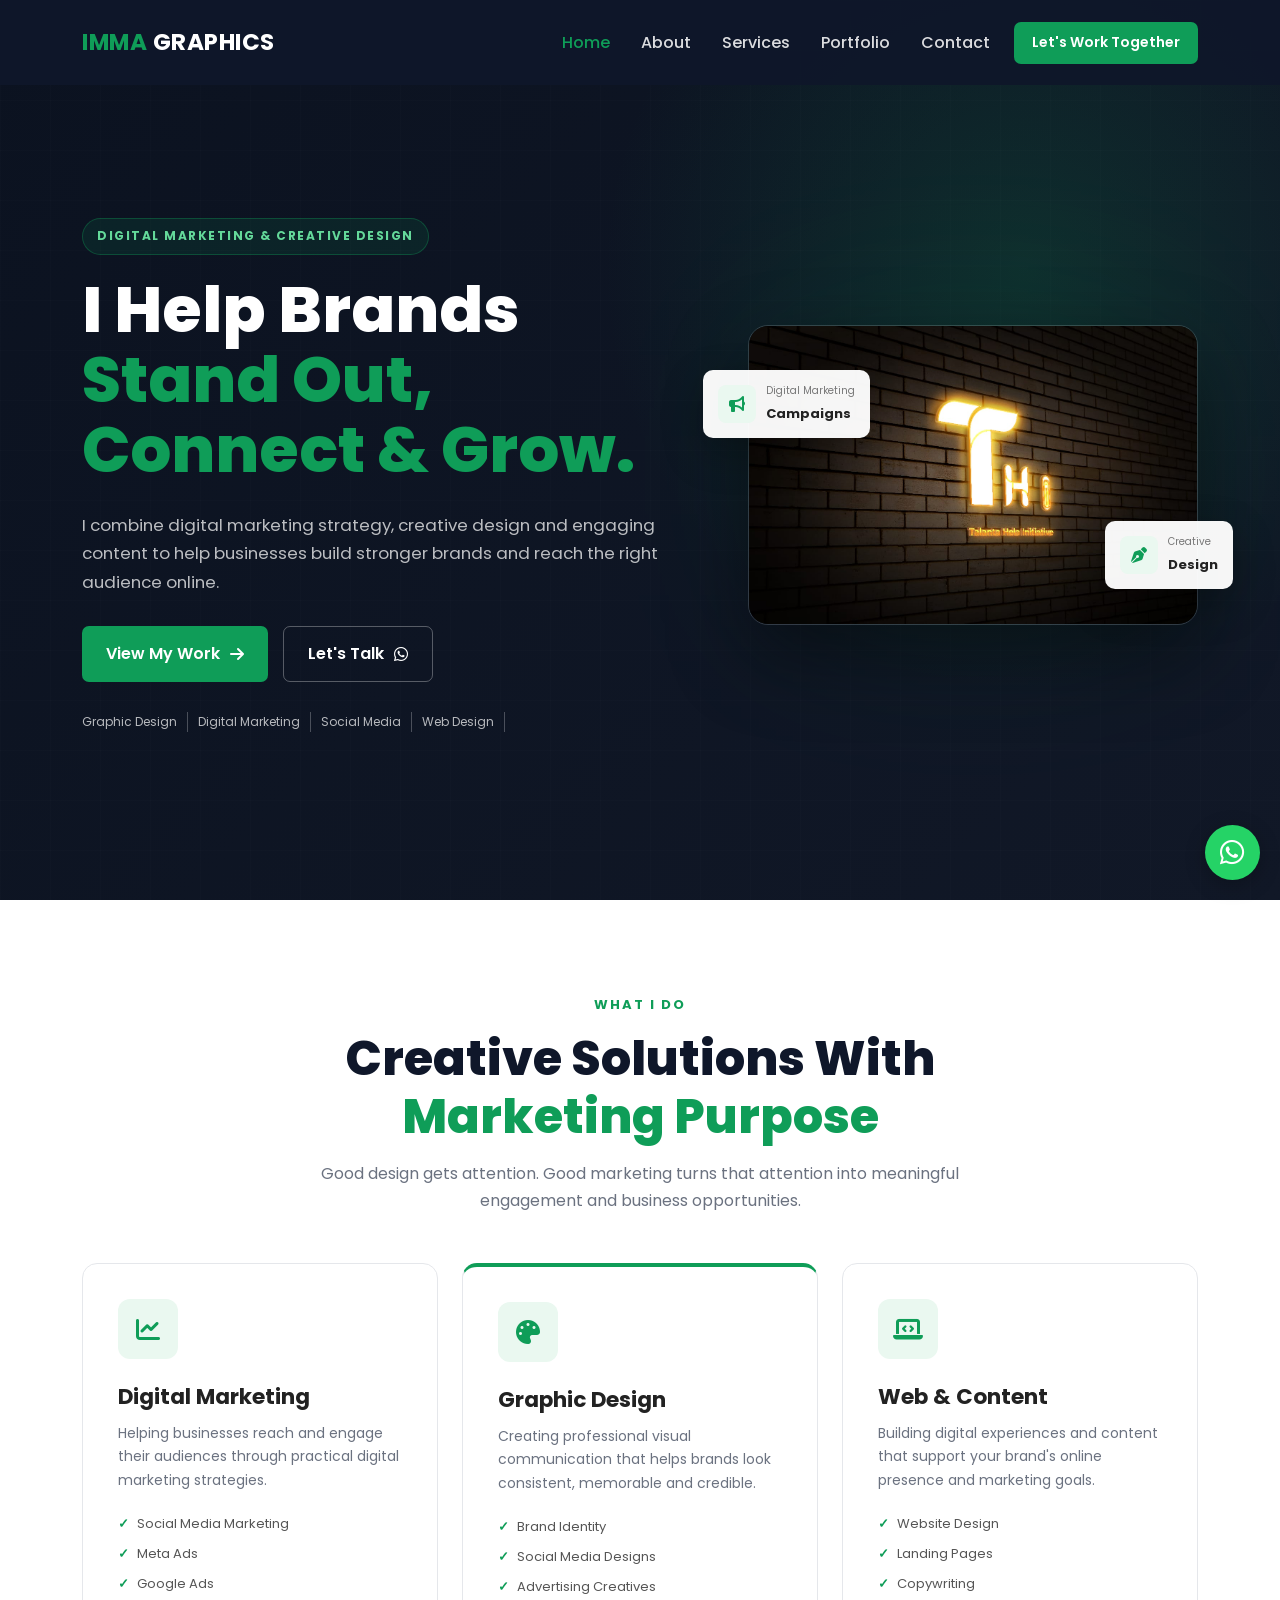
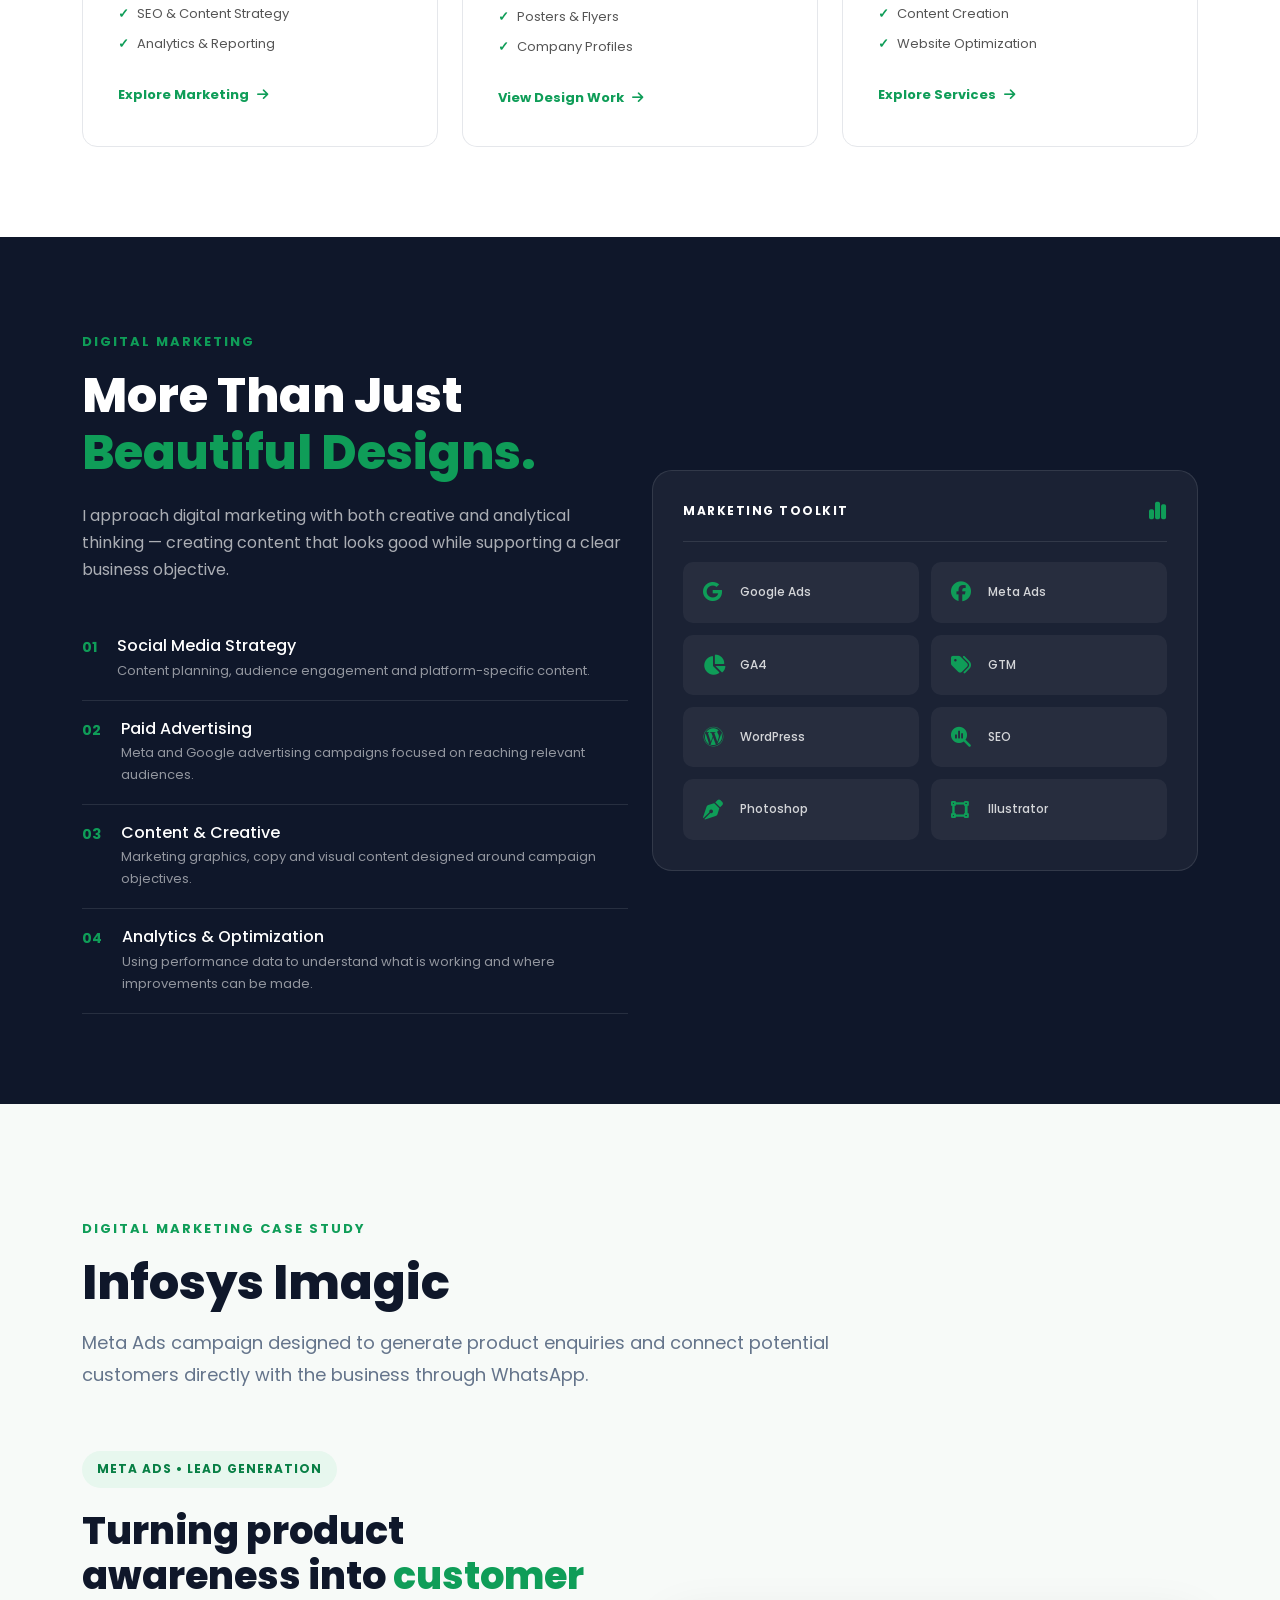
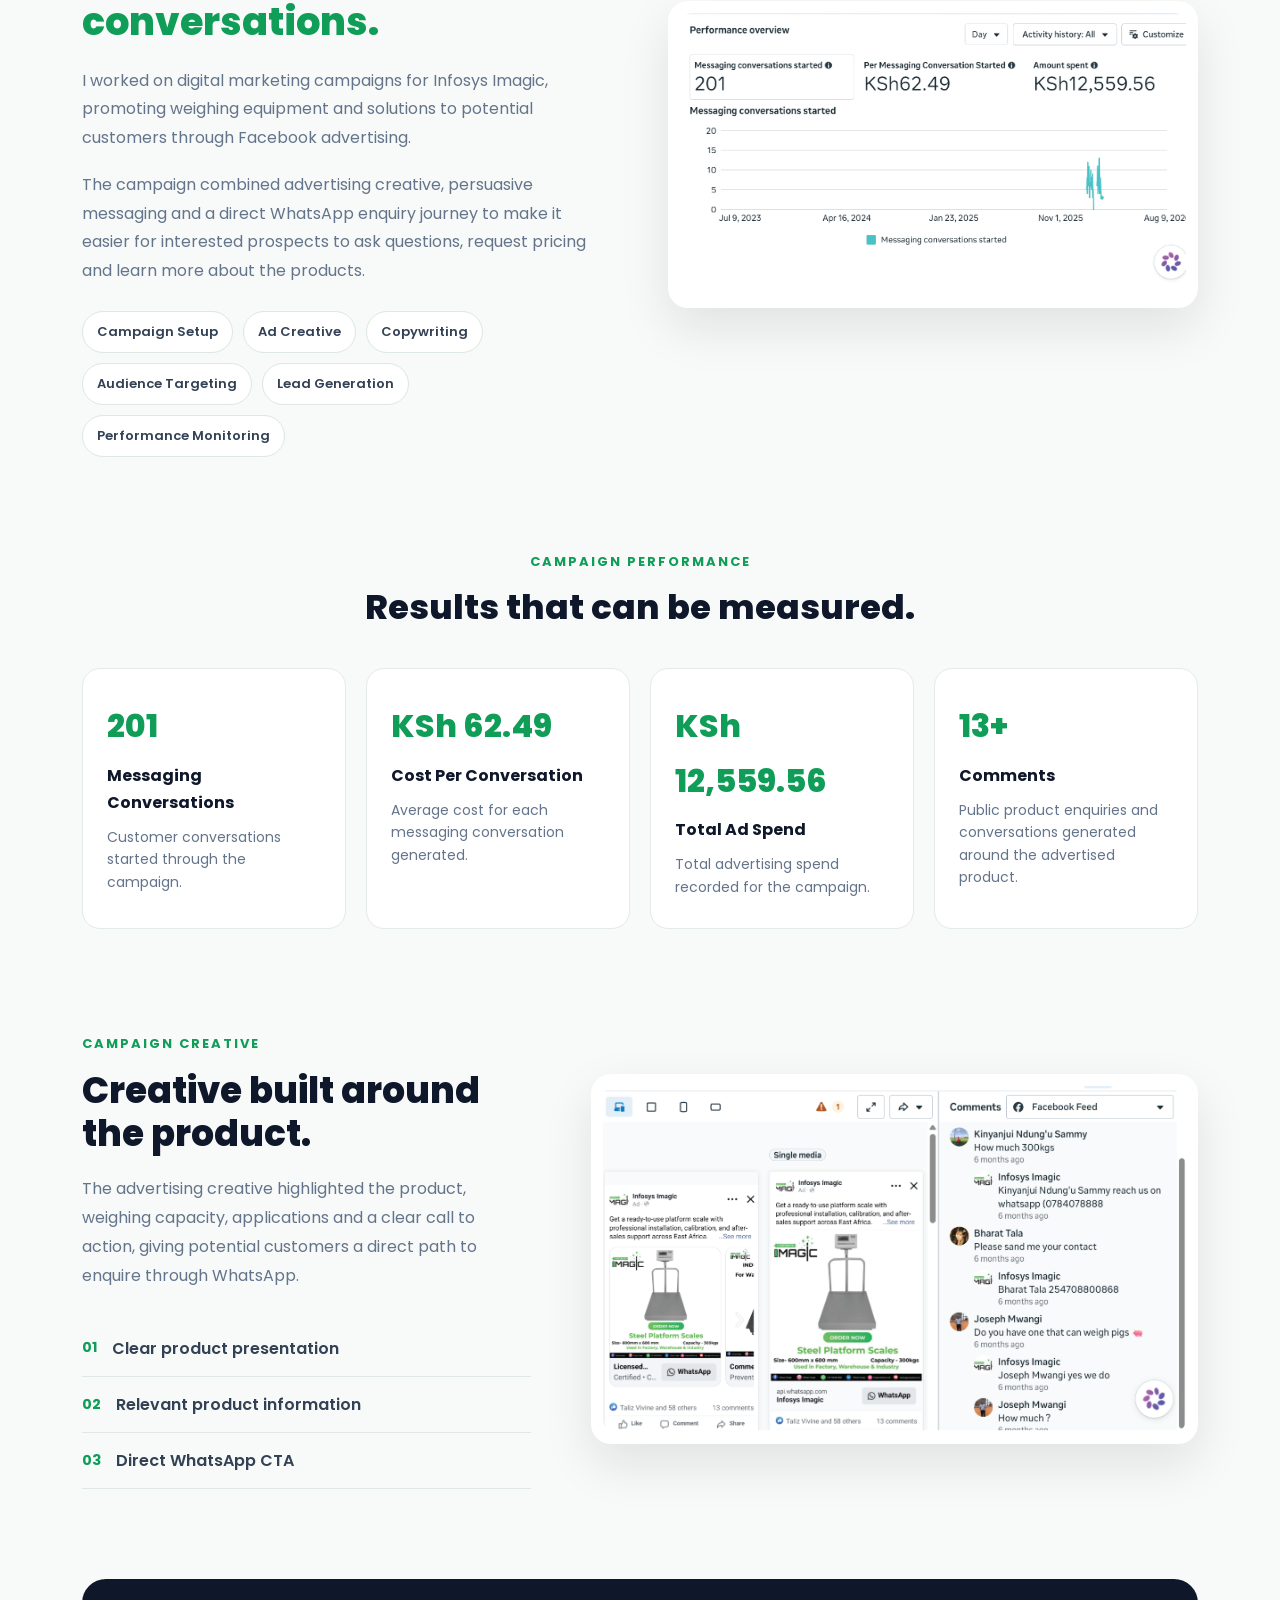
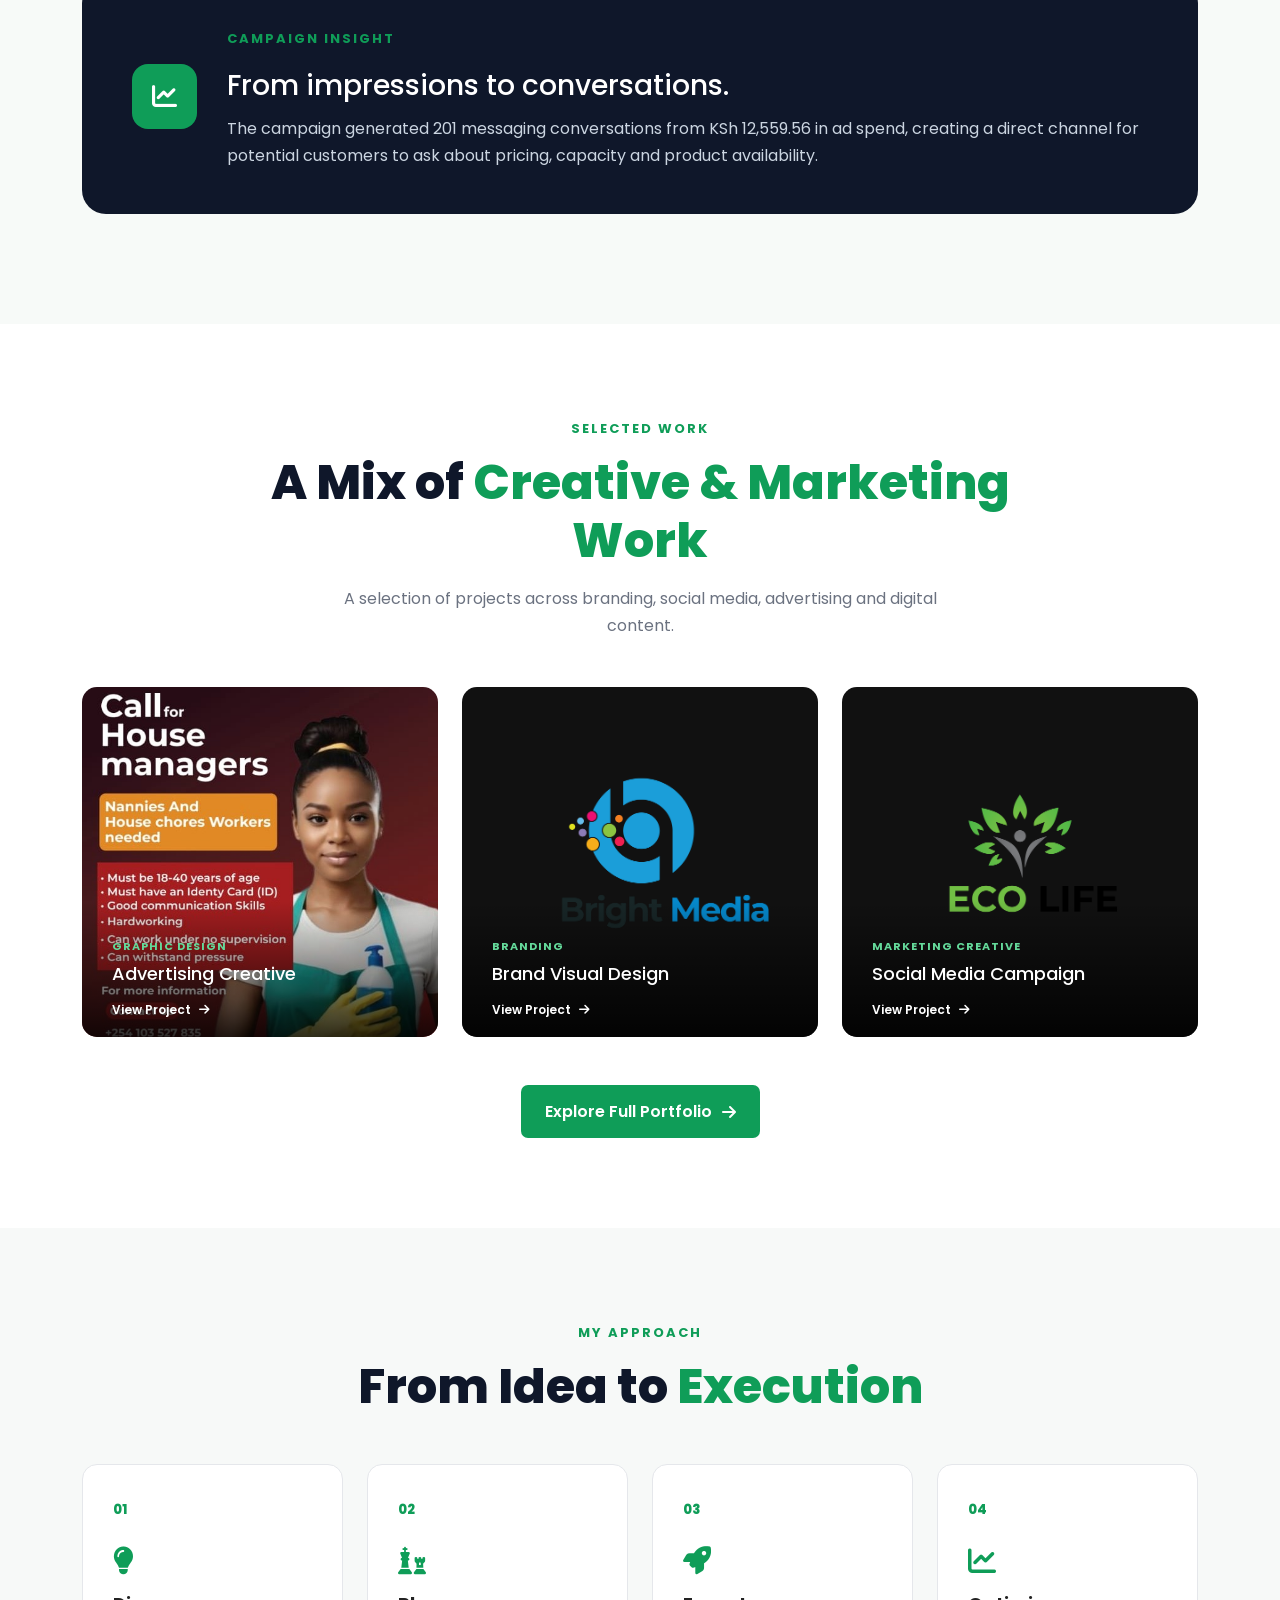
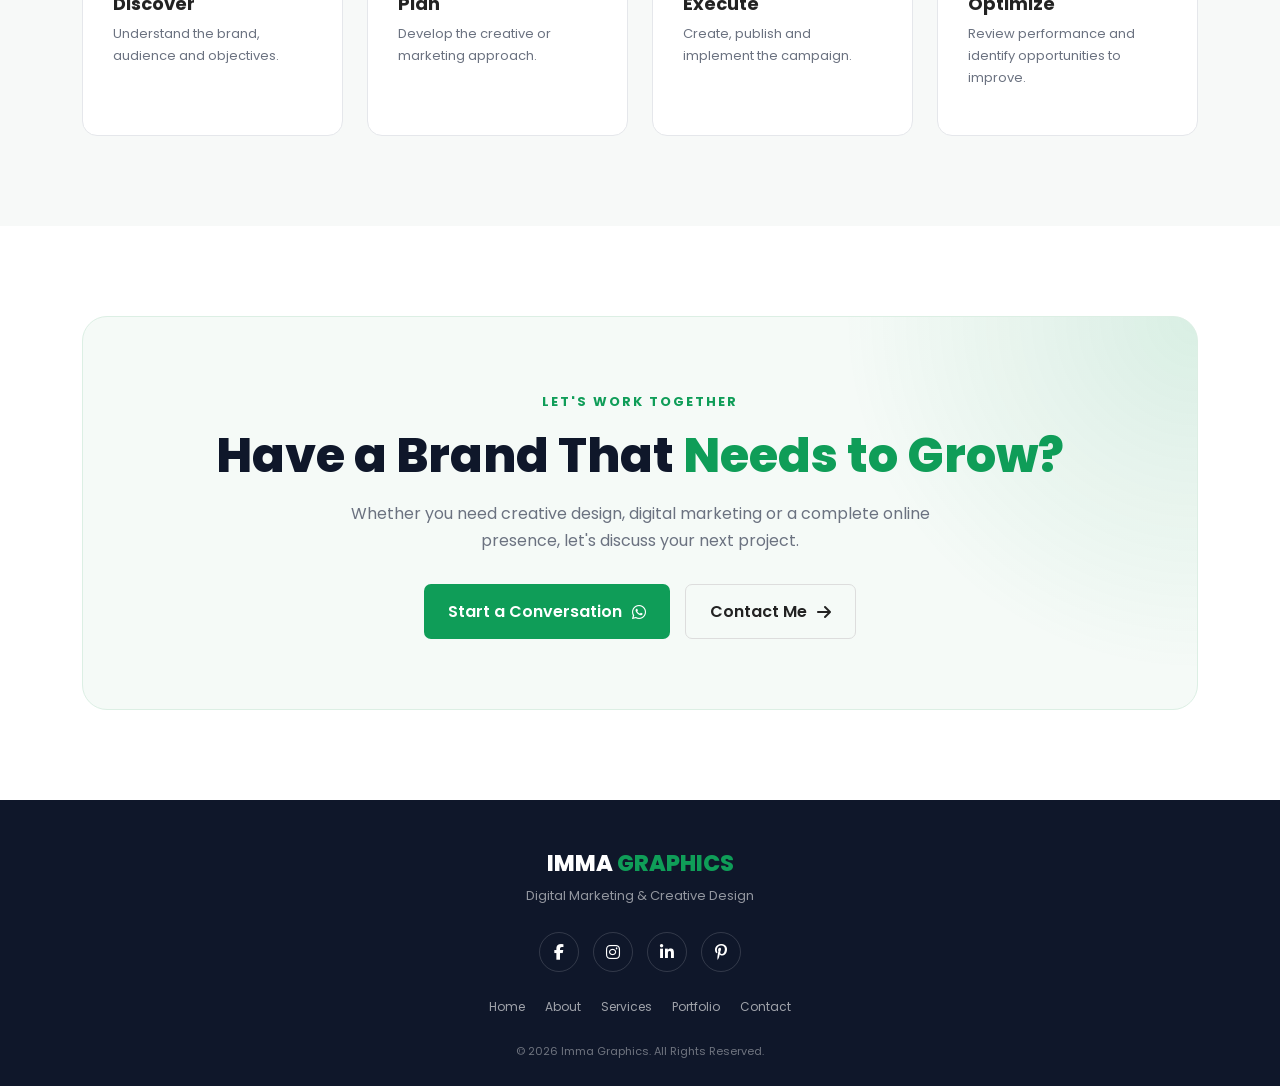
<file: index.html>
<!DOCTYPE html>
<html lang="en">
<head>
    <meta charset="UTF-8" />
    <meta name="viewport" content="width=device-width, initial-scale=1.0" />

    <meta name="description" content="Imma Graphics - Digital Marketing and Creative Design services including social media marketing, Meta Ads, Google Ads, branding, graphic design and web design." />
    <meta name="keywords" content="Digital Marketing Kenya, Graphic Designer Kenya, Social Media Marketing, Meta Ads, Google Ads, Branding, Imma Graphics" />
    <meta name="author" content="Emmanuel Angolo Shakwira - Imma Graphics" />

    <title>Imma Graphics | Digital Marketing & Creative Design</title>

    <!-- Google Font -->
    <link rel="preconnect" href="https://fonts.googleapis.com">
    <link rel="preconnect" href="https://fonts.gstatic.com" crossorigin>
    <link href="https://fonts.googleapis.com/css2?family=Poppins:wght@300;400;500;600;700;800&display=swap" rel="stylesheet">

    <!-- Bootstrap -->
    <link href="https://cdn.jsdelivr.net/npm/bootstrap@5.3.2/dist/css/bootstrap.min.css" rel="stylesheet" />

    <!-- Font Awesome -->
    <link rel="stylesheet" href="https://cdnjs.cloudflare.com/ajax/libs/font-awesome/6.5.1/css/all.min.css">

    <!-- Custom CSS -->
    <link rel="stylesheet" href="styles.css" />
</head>

<body>

<!-- =========================
     WHATSAPP FLOATING BUTTON
========================= -->
<a href="https://wa.me/254725888672?text=Hello%20Imma%20Graphics,%20I%20would%20like%20to%20discuss%20a%20project."
   class="whatsapp-float"
   target="_blank"
   aria-label="Chat with Imma Graphics on WhatsApp">
    <i class="fab fa-whatsapp"></i>
</a>


<!-- =========================
     NAVIGATION
========================= -->
<header>
    <nav class="navbar navbar-expand-lg navbar-dark fixed-top">
        <div class="container">

            <a class="navbar-brand fw-bold" href="index.html">
                <span>IMMA</span> GRAPHICS
            </a>

            <button class="navbar-toggler"
                    type="button"
                    data-bs-toggle="collapse"
                    data-bs-target="#navMenu"
                    aria-controls="navMenu"
                    aria-expanded="false"
                    aria-label="Toggle navigation">

                <span class="navbar-toggler-icon"></span>
            </button>

            <div class="collapse navbar-collapse" id="navMenu">

                <ul class="navbar-nav ms-auto align-items-lg-center">

                    <li class="nav-item">
                        <a class="nav-link active" href="index.html">Home</a>
                    </li>

                    <li class="nav-item">
                        <a class="nav-link" href="about.html">About</a>
                    </li>

                    <li class="nav-item">
                        <a class="nav-link" href="services.html">Services</a>
                    </li>

                    <li class="nav-item">
                        <a class="nav-link" href="portfolio.html">Portfolio</a>
                    </li>

                    <li class="nav-item">
                        <a class="nav-link" href="contact.html">Contact</a>
                    </li>

                    <li class="nav-item ms-lg-3">
                        <a href="https://wa.me/254725888672?text=Hello%20Imma%20Graphics,%20I%20would%20like%20to%20work%20with%20you."
                           target="_blank"
                           class="nav-cta">
                            Let's Work Together
                        </a>
                    </li>

                </ul>

            </div>
        </div>
    </nav>
</header>


<!-- =========================
     HERO
========================= -->
<section class="hero">

    <div class="hero-overlay"></div>

    <div class="container position-relative">

        <div class="row align-items-center">

            <!-- Hero Text -->
            <div class="col-lg-7">

                <span class="hero-label">
                    DIGITAL MARKETING & CREATIVE DESIGN
                </span>

                <h1>
                    I Help Brands
                    <span>Stand Out, Connect & Grow.</span>
                </h1>

                <p class="hero-description">
                    I combine digital marketing strategy, creative design and
                    engaging content to help businesses build stronger brands
                    and reach the right audience online.
                </p>

                <div class="hero-buttons">

                    <a href="portfolio.html" class="btn-main">
                        View My Work
                        <i class="fas fa-arrow-right"></i>
                    </a>

                    <a href="https://wa.me/254725888672?text=Hello%20Imma%20Graphics,%20I%20would%20like%20to%20discuss%20a%20project."
                       target="_blank"
                       class="btn-outline">
                        Let's Talk
                        <i class="fab fa-whatsapp"></i>
                    </a>

                </div>

                <div class="hero-skills">

                    <span>Graphic Design</span>
                    <span>Digital Marketing</span>
                    <span>Social Media</span>
                    <span>Web Design</span>

                </div>

            </div>


            <!-- Hero Image -->
            <div class="col-lg-5 mt-5 mt-lg-0">

                <div class="hero-image-wrapper">

                    <div class="hero-image-glow"></div>

                    <img src="Images/Talanta Hela initiative logo.jpg"
                         alt="Imma Graphics Creative Design Project"
                         class="hero-image">

                    <div class="floating-card card-one">
                        <i class="fas fa-bullhorn"></i>
                        <div>
                            <small>Digital Marketing</small>
                            <strong>Campaigns</strong>
                        </div>
                    </div>

                    <div class="floating-card card-two">
                        <i class="fas fa-pen-nib"></i>
                        <div>
                            <small>Creative</small>
                            <strong>Design</strong>
                        </div>
                    </div>

                </div>

            </div>

        </div>

    </div>

</section>


<!-- =========================
     INTRO / VALUE
========================= -->
<section class="value-section">

    <div class="container">

        <div class="section-heading text-center">

            <span class="section-tag">WHAT I DO</span>

            <h2>
                Creative Solutions With
                <span>Marketing Purpose</span>
            </h2>

            <p>
                Good design gets attention. Good marketing turns that attention
                into meaningful engagement and business opportunities.
            </p>

        </div>


        <div class="row g-4 mt-4">

            <!-- Digital Marketing -->
            <div class="col-md-6 col-lg-4">

                <div class="service-card">

                    <div class="service-icon">
                        <i class="fas fa-chart-line"></i>
                    </div>

                    <h3>Digital Marketing</h3>

                    <p>
                        Helping businesses reach and engage their audiences
                        through practical digital marketing strategies.
                    </p>

                    <ul>
                        <li>Social Media Marketing</li>
                        <li>Meta Ads</li>
                        <li>Google Ads</li>
                        <li>SEO & Content Strategy</li>
                        <li>Analytics & Reporting</li>
                    </ul>

                    <a href="services.html">
                        Explore Marketing
                        <i class="fas fa-arrow-right"></i>
                    </a>

                </div>

            </div>


            <!-- Graphic Design -->
            <div class="col-md-6 col-lg-4">

                <div class="service-card featured-service">

                    <div class="service-icon">
                        <i class="fas fa-palette"></i>
                    </div>

                    <h3>Graphic Design</h3>

                    <p>
                        Creating professional visual communication that helps
                        brands look consistent, memorable and credible.
                    </p>

                    <ul>
                        <li>Brand Identity</li>
                        <li>Social Media Designs</li>
                        <li>Advertising Creatives</li>
                        <li>Posters & Flyers</li>
                        <li>Company Profiles</li>
                    </ul>

                    <a href="portfolio.html">
                        View Design Work
                        <i class="fas fa-arrow-right"></i>
                    </a>

                </div>

            </div>


            <!-- Web & Content -->
            <div class="col-md-6 col-lg-4">

                <div class="service-card">

                    <div class="service-icon">
                        <i class="fas fa-laptop-code"></i>
                    </div>

                    <h3>Web & Content</h3>

                    <p>
                        Building digital experiences and content that support
                        your brand's online presence and marketing goals.
                    </p>

                    <ul>
                        <li>Website Design</li>
                        <li>Landing Pages</li>
                        <li>Copywriting</li>
                        <li>Content Creation</li>
                        <li>Website Optimization</li>
                    </ul>

                    <a href="services.html">
                        Explore Services
                        <i class="fas fa-arrow-right"></i>
                    </a>

                </div>

            </div>

        </div>

    </div>

</section>


<!-- =========================
     MARKETING CAPABILITIES
========================= -->
<section class="marketing-section">

    <div class="container">

        <div class="row align-items-center">

            <div class="col-lg-6">

                <span class="section-tag">DIGITAL MARKETING</span>

                <h2>
                    More Than Just
                    <span>Beautiful Designs.</span>
                </h2>

                <p class="marketing-intro">
                    I approach digital marketing with both creative and
                    analytical thinking — creating content that looks good
                    while supporting a clear business objective.
                </p>


                <div class="marketing-list">

                    <div class="marketing-item">
                        <div class="marketing-number">01</div>
                        <div>
                            <h4>Social Media Strategy</h4>
                            <p>
                                Content planning, audience engagement and
                                platform-specific content.
                            </p>
                        </div>
                    </div>


                    <div class="marketing-item">
                        <div class="marketing-number">02</div>
                        <div>
                            <h4>Paid Advertising</h4>
                            <p>
                                Meta and Google advertising campaigns focused
                                on reaching relevant audiences.
                            </p>
                        </div>
                    </div>


                    <div class="marketing-item">
                        <div class="marketing-number">03</div>
                        <div>
                            <h4>Content & Creative</h4>
                            <p>
                                Marketing graphics, copy and visual content
                                designed around campaign objectives.
                            </p>
                        </div>
                    </div>


                    <div class="marketing-item">
                        <div class="marketing-number">04</div>
                        <div>
                            <h4>Analytics & Optimization</h4>
                            <p>
                                Using performance data to understand what is
                                working and where improvements can be made.
                            </p>
                        </div>
                    </div>

                </div>

            </div>


            <div class="col-lg-6 mt-5 mt-lg-0">

                <div class="marketing-dashboard">

                    <div class="dashboard-header">
                        <span>MARKETING TOOLKIT</span>
                        <i class="fas fa-chart-simple"></i>
                    </div>

                    <div class="tool-grid">

                        <div class="tool">
                            <i class="fab fa-google"></i>
                            <span>Google Ads</span>
                        </div>

                        <div class="tool">
                            <i class="fab fa-facebook"></i>
                            <span>Meta Ads</span>
                        </div>

                        <div class="tool">
                            <i class="fas fa-chart-pie"></i>
                            <span>GA4</span>
                        </div>

                        <div class="tool">
                            <i class="fas fa-tags"></i>
                            <span>GTM</span>
                        </div>

                        <div class="tool">
                            <i class="fab fa-wordpress"></i>
                            <span>WordPress</span>
                        </div>

                        <div class="tool">
                            <i class="fas fa-magnifying-glass-chart"></i>
                            <span>SEO</span>
                        </div>

                        <div class="tool">
                            <i class="fas fa-pen-nib"></i>
                            <span>Photoshop</span>
                        </div>

                        <div class="tool">
                            <i class="fas fa-vector-square"></i>
                            <span>Illustrator</span>
                        </div>

                    </div>

                </div>

            </div>

        </div>

    </div>

</section>

<!-- =========================
     DIGITAL MARKETING CASE STUDY
========================= -->
<section class="case-study-section" id="marketing-case-study">
    <div class="container">

        <div class="case-study-heading">
            <span class="section-tag">DIGITAL MARKETING CASE STUDY</span>
            <h2>Infosys Imagic</h2>
            <p>
                Meta Ads campaign designed to generate product enquiries
                and connect potential customers directly with the business
                through WhatsApp.
            </p>
        </div>

        <!-- Case Study Intro -->
        <div class="case-study-intro">

            <div class="case-study-content">
                <span class="case-label">META ADS • LEAD GENERATION</span>

                <h3>
                    Turning product awareness into
                    <span>customer conversations.</span>
                </h3>

                <p>
                    I worked on digital marketing campaigns for Infosys Imagic,
                    promoting weighing equipment and solutions to potential
                    customers through Facebook advertising.
                </p>

                <p>
                    The campaign combined advertising creative, persuasive
                    messaging and a direct WhatsApp enquiry journey to make
                    it easier for interested prospects to ask questions,
                    request pricing and learn more about the products.
                </p>

                <div class="case-study-services">
                    <span>Campaign Setup</span>
                    <span>Ad Creative</span>
                    <span>Copywriting</span>
                    <span>Audience Targeting</span>
                    <span>Lead Generation</span>
                    <span>Performance Monitoring</span>
                </div>
            </div>

            <div class="case-study-image">
                <img src="Images/Infosys-Imagic-Results.png"
                     alt="Infosys Imagic Meta Ads campaign results">
            </div>

        </div>

        <!-- Results -->
        <div class="results-wrapper">

            <div class="results-heading">
                <span class="section-tag">CAMPAIGN PERFORMANCE</span>
                <h3>Results that can be measured.</h3>
            </div>

            <div class="results-grid">

                <div class="result-card">
                    <div class="result-number">201</div>
                    <div class="result-title">Messaging Conversations</div>
                    <p>
                        Customer conversations started through the campaign.
                    </p>
                </div>

                <div class="result-card">
                    <div class="result-number">KSh 62.49</div>
                    <div class="result-title">Cost Per Conversation</div>
                    <p>
                        Average cost for each messaging conversation generated.
                    </p>
                </div>

                <div class="result-card">
                    <div class="result-number">KSh 12,559.56</div>
                    <div class="result-title">Total Ad Spend</div>
                    <p>
                        Total advertising spend recorded for the campaign.
                    </p>
                </div>

                <div class="result-card">
                    <div class="result-number">13+</div>
                    <div class="result-title">Comments</div>
                    <p>
                        Public product enquiries and conversations generated
                        around the advertised product.
                    </p>
                </div>

            </div>
        </div>

        <!-- Campaign Creative -->
        <div class="campaign-showcase">

            <div class="campaign-text">
                <span class="section-tag">CAMPAIGN CREATIVE</span>

                <h3>Creative built around the product.</h3>

                <p>
                    The advertising creative highlighted the product,
                    weighing capacity, applications and a clear call to
                    action, giving potential customers a direct path to
                    enquire through WhatsApp.
                </p>

                <div class="campaign-points">
                    <div>
                        <strong>01</strong>
                        <span>Clear product presentation</span>
                    </div>

                    <div>
                        <strong>02</strong>
                        <span>Relevant product information</span>
                    </div>

                    <div>
                        <strong>03</strong>
                        <span>Direct WhatsApp CTA</span>
                    </div>
                </div>
            </div>

            <div class="campaign-image">
                <img src="Images/Infosys-Imagic-Scale-Ad.png"
                     alt="Infosys Imagic weighing scale Facebook advertisement">
            </div>

        </div>

        <!-- Key Insight -->
        <div class="case-study-insight">

            <div class="insight-icon">
                <i class="fas fa-chart-line"></i>
            </div>

            <div>
                <span class="section-tag">CAMPAIGN INSIGHT</span>

                <h3>From impressions to conversations.</h3>

                <p>
                    The campaign generated 201 messaging conversations from
                    KSh 12,559.56 in ad spend, creating a direct channel for
                    potential customers to ask about pricing, capacity and
                    product availability.
                </p>
            </div>

        </div>

    </div>
</section>

<!-- =========================
     RECENT WORK
========================= -->
<section class="portfolio-section">

    <div class="container">

        <div class="section-heading text-center">

            <span class="section-tag">SELECTED WORK</span>

            <h2>
                A Mix of <span>Creative & Marketing Work</span>
            </h2>

            <p>
                A selection of projects across branding, social media,
                advertising and digital content.
            </p>

        </div>


        <div class="row g-4 mt-4">

            <div class="col-md-6 col-lg-4">

                <div class="portfolio-item">

                    <img src="Images/House Manager poster.jpg"
                         alt="House Manager Poster Design">

                    <div class="portfolio-overlay">

                        <span>Graphic Design</span>

                        <h4>Advertising Creative</h4>

                        <a href="portfolio.html">
                            View Project
                            <i class="fas fa-arrow-right"></i>
                        </a>

                    </div>

                </div>

            </div>


            <div class="col-md-6 col-lg-4">

                <div class="portfolio-item">

                    <img src="Images/Bright Media.png"
                         alt="Bright Media Design">

                    <div class="portfolio-overlay">

                        <span>Branding</span>

                        <h4>Brand Visual Design</h4>

                        <a href="portfolio.html">
                            View Project
                            <i class="fas fa-arrow-right"></i>
                        </a>

                    </div>

                </div>

            </div>


            <div class="col-md-6 col-lg-4">

                <div class="portfolio-item">

                    <img src="Images/Green Life ltd.png"
                         alt="Green Life Ltd Design">

                    <div class="portfolio-overlay">

                        <span>Marketing Creative</span>

                        <h4>Social Media Campaign</h4>

                        <a href="portfolio.html">
                            View Project
                            <i class="fas fa-arrow-right"></i>
                        </a>

                    </div>

                </div>

            </div>

        </div>


        <div class="text-center mt-5">

            <a href="portfolio.html" class="btn-main dark-btn">
                Explore Full Portfolio
                <i class="fas fa-arrow-right"></i>
            </a>

        </div>

    </div>

</section>


<!-- =========================
     PROCESS
========================= -->
<section class="process-section">

    <div class="container">

        <div class="section-heading text-center">

            <span class="section-tag">MY APPROACH</span>

            <h2>
                From Idea to <span>Execution</span>
            </h2>

        </div>


        <div class="row g-4 mt-4">

            <div class="col-md-6 col-lg-3">

                <div class="process-card">

                    <span>01</span>

                    <i class="fas fa-lightbulb"></i>

                    <h4>Discover</h4>

                    <p>
                        Understand the brand, audience and objectives.
                    </p>

                </div>

            </div>


            <div class="col-md-6 col-lg-3">

                <div class="process-card">

                    <span>02</span>

                    <i class="fas fa-chess"></i>

                    <h4>Plan</h4>

                    <p>
                        Develop the creative or marketing approach.
                    </p>

                </div>

            </div>


            <div class="col-md-6 col-lg-3">

                <div class="process-card">

                    <span>03</span>

                    <i class="fas fa-rocket"></i>

                    <h4>Execute</h4>

                    <p>
                        Create, publish and implement the campaign.
                    </p>

                </div>

            </div>


            <div class="col-md-6 col-lg-3">

                <div class="process-card">

                    <span>04</span>

                    <i class="fas fa-chart-line"></i>

                    <h4>Optimize</h4>

                    <p>
                        Review performance and identify opportunities to improve.
                    </p>

                </div>

            </div>

        </div>

    </div>

</section>


<!-- =========================
     CTA
========================= -->
<section class="cta-section">

    <div class="container">

        <div class="cta-box text-center">

            <span class="section-tag">LET'S WORK TOGETHER</span>

            <h2>
                Have a Brand That
                <span>Needs to Grow?</span>
            </h2>

            <p>
                Whether you need creative design, digital marketing or a
                complete online presence, let's discuss your next project.
            </p>

            <div class="cta-buttons">

                <a href="https://wa.me/254725888672?text=Hello%20Imma%20Graphics,%20I%20would%20like%20to%20discuss%20a%20project."
                   target="_blank"
                   class="btn-main">
                    Start a Conversation
                    <i class="fab fa-whatsapp"></i>
                </a>

                <a href="contact.html" class="btn-outline dark-outline">
                    Contact Me
                    <i class="fas fa-arrow-right"></i>
                </a>

            </div>

        </div>

    </div>

</section>


<!-- =========================
     FOOTER
========================= -->
<footer>

    <div class="container">

        <div class="footer-brand">

            <h3>IMMA <span>GRAPHICS</span></h3>

            <p>
                Digital Marketing & Creative Design
            </p>

        </div>


        <div class="social-icons">

            <a href="https://www.facebook.com/profile.php?id=100067457895221"
               target="_blank"
               aria-label="Facebook">
                <i class="fab fa-facebook-f"></i>
            </a>

            <a href="https://www.instagram.com/imma_graphics_eshakwira321/"
               target="_blank"
               aria-label="Instagram">
                <i class="fab fa-instagram"></i>
            </a>

            <a href="https://www.linkedin.com/in/emmanuel-angolo-282870335/"
               target="_blank"
               aria-label="LinkedIn">
                <i class="fab fa-linkedin-in"></i>
            </a>

            <a href="https://www.pinterest.com/eshakwira321"
               target="_blank"
               aria-label="Pinterest">
                <i class="fab fa-pinterest-p"></i>
            </a>

        </div>


        <div class="footer-links">

            <a href="index.html">Home</a>
            <a href="about.html">About</a>
            <a href="services.html">Services</a>
            <a href="portfolio.html">Portfolio</a>
            <a href="contact.html">Contact</a>

        </div>


        <p class="copyright">
            © 2026 Imma Graphics. All Rights Reserved.
        </p>

    </div>

</footer>


<!-- Bootstrap JS -->
<script src="https://cdn.jsdelivr.net/npm/bootstrap@5.3.2/dist/js/bootstrap.bundle.min.js"></script>

</body>
</html>
</file>
<file: styles.css>
/* =========================================
   IMMA GRAPHICS
   DIGITAL MARKETING + CREATIVE DESIGN
========================================= */

@import url('https://fonts.googleapis.com/css2?family=Poppins:wght@300;400;500;600;700;800&display=swap');


/* =========================================
   RESET
========================================= */

* {
    box-sizing: border-box;
    margin: 0;
    padding: 0;
}

html {
    scroll-behavior: smooth;
}

body {
    font-family: 'Poppins', sans-serif;
    background: #ffffff;
    color: #222;
    line-height: 1.7;
    overflow-x: hidden;
}

a {
    text-decoration: none;
}

img {
    max-width: 100%;
    height: auto;
}


/* =========================================
   COLORS
========================================= */

:root {
    --green: #0f9d58;
    --green-dark: #087f45;
    --green-light: #eaf8f0;

    --dark: #0f172a;
    --dark-two: #111827;

    --text: #333;
    --muted: #6b7280;

    --white: #ffffff;
    --light: #f7f9f8;

    --border: #e5e7eb;
}


/* =========================================
   NAVIGATION
========================================= */

.navbar {
    background: rgba(15, 23, 42, 0.97);
    padding: 18px 0;
    transition: all 0.3s ease;
}

.navbar-brand {
    font-size: 1.45rem;
    letter-spacing: 0.5px;
    color: #fff !important;
}

.navbar-brand span {
    color: var(--green);
}

.nav-link {
    color: rgba(255,255,255,0.85) !important;
    font-weight: 500;
    margin-left: 15px;
    transition: 0.3s ease;
}

.nav-link:hover,
.nav-link.active {
    color: var(--green) !important;
}

.nav-cta {
    display: inline-block;
    padding: 9px 18px;
    background: var(--green);
    color: #fff !important;
    border-radius: 7px;
    font-size: 14px;
    font-weight: 600;
    transition: 0.3s ease;
}

.nav-cta:hover {
    background: var(--green-dark);
    transform: translateY(-2px);
}


/* =========================================
   WHATSAPP FLOAT
========================================= */

.whatsapp-float {
    position: fixed;
    width: 55px;
    height: 55px;
    right: 20px;
    bottom: 20px;

    background: #25D366;
    color: #fff;

    border-radius: 50%;

    display: flex;
    align-items: center;
    justify-content: center;

    font-size: 28px;

    z-index: 9999;

    box-shadow: 0 5px 20px rgba(0,0,0,0.25);

    transition: all 0.3s ease;
}

.whatsapp-float:hover {
    background: #1ebe5d;
    color: #fff;
    transform: scale(1.1);
}


/* =========================================
   HERO
========================================= */

.hero {
    position: relative;
    min-height: 100vh;

    display: flex;
    align-items: center;

    padding: 140px 0 90px;

    background:
        radial-gradient(circle at 80% 30%, rgba(15,157,88,0.18), transparent 35%),
        linear-gradient(135deg, #0b1220, #111827);

    color: #fff;

    overflow: hidden;
}

.hero-overlay {
    position: absolute;
    inset: 0;

    background-image:
        linear-gradient(rgba(255,255,255,0.025) 1px, transparent 1px),
        linear-gradient(90deg, rgba(255,255,255,0.025) 1px, transparent 1px);

    background-size: 50px 50px;

    opacity: 0.5;
}

.hero-label {
    display: inline-block;

    padding: 7px 14px;

    background: rgba(15,157,88,0.12);

    border: 1px solid rgba(15,157,88,0.35);

    border-radius: 30px;

    color: #64d99a;

    font-size: 12px;
    font-weight: 700;

    letter-spacing: 1.5px;

    margin-bottom: 20px;
}

.hero h1 {
    font-size: clamp(2.5rem, 5vw, 4.6rem);

    line-height: 1.1;

    font-weight: 800;

    margin-bottom: 25px;
}

.hero h1 span {
    display: block;
    color: var(--green);
}

.hero-description {
    max-width: 650px;

    color: rgba(255,255,255,0.72);

    font-size: 1.05rem;

    margin-bottom: 30px;
}


/* =========================================
   HERO BUTTONS
========================================= */

.hero-buttons {
    display: flex;
    gap: 15px;
    flex-wrap: wrap;
}

.btn-main,
.btn-outline {
    display: inline-flex;

    align-items: center;
    justify-content: center;

    gap: 10px;

    padding: 13px 24px;

    border-radius: 7px;

    font-weight: 600;

    transition: all 0.3s ease;
}

.btn-main {
    background: var(--green);
    color: #fff;
}

.btn-main:hover {
    background: var(--green-dark);
    color: #fff;
    transform: translateY(-3px);
}

.btn-outline {
    border: 1px solid rgba(255,255,255,0.3);
    color: #fff;
}

.btn-outline:hover {
    background: #fff;
    color: var(--dark);
    transform: translateY(-3px);
}

.dark-btn {
    border: none;
}

.dark-outline {
    border-color: #ddd;
    color: #222;
}

.dark-outline:hover {
    background: var(--dark);
    color: #fff;
}


/* =========================================
   HERO SKILLS
========================================= */

.hero-skills {
    display: flex;

    flex-wrap: wrap;

    gap: 10px;

    margin-top: 30px;
}

.hero-skills span {
    font-size: 12px;

    color: rgba(255,255,255,0.7);

    border-right: 1px solid rgba(255,255,255,0.25);

    padding-right: 10px;
}


/* =========================================
   HERO IMAGE
========================================= */

.hero-image-wrapper {
    position: relative;

    max-width: 450px;

    margin: auto;
}

.hero-image {
    width: 100%;

    border-radius: 20px;

    position: relative;
    z-index: 2;

    border: 1px solid rgba(255,255,255,0.15);

    box-shadow:
        0 30px 80px rgba(0,0,0,0.45);
}

.hero-image-glow {
    position: absolute;

    width: 80%;
    height: 80%;

    background: var(--green);

    filter: blur(100px);

    opacity: 0.15;

    top: 10%;
    left: 10%;
}


/* =========================================
   FLOATING CARDS
========================================= */

.floating-card {
    position: absolute;

    z-index: 5;

    background: rgba(255,255,255,0.96);

    color: #222;

    padding: 12px 15px;

    border-radius: 10px;

    display: flex;
    align-items: center;

    gap: 10px;

    box-shadow: 0 15px 40px rgba(0,0,0,0.25);
}

.floating-card i {
    width: 38px;
    height: 38px;

    border-radius: 8px;

    background: var(--green-light);

    color: var(--green);

    display: flex;
    align-items: center;
    justify-content: center;
}

.floating-card small {
    display: block;

    color: #777;

    font-size: 10px;
}

.floating-card strong {
    font-size: 13px;
}

.card-one {
    top: 15%;
    left: -45px;
}

.card-two {
    bottom: 12%;
    right: -35px;
}


/* =========================================
   SECTIONS
========================================= */

section {
    padding: 90px 0;
}

.value-section {
    background: #fff;
}

.section-heading {
    max-width: 750px;

    margin: 0 auto;
}

.section-tag {
    color: var(--green);

    font-size: 12px;

    font-weight: 700;

    letter-spacing: 2px;

    display: inline-block;

    margin-bottom: 12px;
}

.section-heading h2,
.marketing-section h2,
.cta-box h2 {
    font-size: clamp(2rem, 4vw, 3rem);

    line-height: 1.2;

    font-weight: 800;

    color: var(--dark);
}

.section-heading h2 span,
.marketing-section h2 span,
.cta-box h2 span {
    color: var(--green);
}

.section-heading p {
    color: var(--muted);

    max-width: 650px;

    margin: 15px auto 0;
}


/* =========================================
   SERVICE CARDS
========================================= */

.service-card {
    height: 100%;

    padding: 35px;

    background: #fff;

    border: 1px solid var(--border);

    border-radius: 15px;

    transition: all 0.3s ease;
}

.service-card:hover {
    transform: translateY(-8px);

    border-color: rgba(15,157,88,0.35);

    box-shadow: 0 20px 50px rgba(0,0,0,0.08);
}

.featured-service {
    border-top: 4px solid var(--green);
}

.service-icon {
    width: 60px;
    height: 60px;

    display: flex;
    align-items: center;
    justify-content: center;

    background: var(--green-light);

    color: var(--green);

    border-radius: 12px;

    font-size: 24px;

    margin-bottom: 25px;
}

.service-card h3 {
    font-size: 1.35rem;

    font-weight: 700;

    margin-bottom: 12px;
}

.service-card > p {
    color: var(--muted);

    font-size: 14px;

    margin-bottom: 20px;
}

.service-card ul {
    list-style: none;

    padding: 0;

    margin-bottom: 25px;
}

.service-card li {
    font-size: 13px;

    color: #555;

    margin-bottom: 8px;
}

.service-card li::before {
    content: "✓";

    color: var(--green);

    font-weight: 700;

    margin-right: 8px;
}

.service-card a {
    color: var(--green);

    font-size: 13px;

    font-weight: 700;
}

.service-card a i {
    margin-left: 5px;
}


/* =========================================
   MARKETING SECTION
========================================= */

.marketing-section {
    background: var(--dark);

    color: #fff;
}

.marketing-section h2 {
    color: #fff;
}

.marketing-intro {
    color: rgba(255,255,255,0.65);

    max-width: 600px;

    margin: 20px 0 35px;
}

.marketing-list {
    max-width: 650px;
}

.marketing-item {
    display: flex;

    gap: 20px;

    padding: 18px 0;

    border-bottom: 1px solid rgba(255,255,255,0.1);
}

.marketing-number {
    color: var(--green);

    font-weight: 700;

    font-size: 14px;
}

.marketing-item h4 {
    font-size: 16px;

    margin-bottom: 4px;
}

.marketing-item p {
    margin: 0;

    color: rgba(255,255,255,0.55);

    font-size: 13px;
}


/* =========================================
   MARKETING TOOLKIT
========================================= */

.marketing-dashboard {
    background: rgba(255,255,255,0.05);

    border: 1px solid rgba(255,255,255,0.1);

    border-radius: 20px;

    padding: 30px;
}

.dashboard-header {
    display: flex;

    justify-content: space-between;

    align-items: center;

    padding-bottom: 20px;

    margin-bottom: 20px;

    border-bottom: 1px solid rgba(255,255,255,0.1);
}

.dashboard-header span {
    font-size: 12px;

    letter-spacing: 1.5px;

    font-weight: 700;
}

.dashboard-header i {
    color: var(--green);

    font-size: 20px;
}

.tool-grid {
    display: grid;

    grid-template-columns: repeat(2, 1fr);

    gap: 12px;
}

.tool {
    padding: 20px;

    background: rgba(255,255,255,0.05);

    border-radius: 10px;

    display: flex;

    align-items: center;

    gap: 12px;

    transition: 0.3s ease;
}

.tool:hover {
    background: rgba(15,157,88,0.15);

    transform: translateY(-3px);
}

.tool i {
    color: var(--green);

    font-size: 20px;

    width: 25px;
}

.tool span {
    color: rgba(255,255,255,0.8);

    font-size: 12px;

    font-weight: 500;
}


/* =========================================
   PORTFOLIO
========================================= */

.portfolio-section {
    background: #fff;
}

.portfolio-item {
    position: relative;

    overflow: hidden;

    border-radius: 15px;

    background: #111;

    min-height: 300px;
}

.portfolio-item img {
    width: 100%;

    height: 350px;

    object-fit: cover;

    transition: transform 0.5s ease;
}

.portfolio-item:hover img {
    transform: scale(1.07);
}

.portfolio-overlay {
    position: absolute;

    inset: auto 0 0 0;

    padding: 30px;

    background: linear-gradient(
        transparent,
        rgba(0,0,0,0.9)
    );

    color: #fff;

    transform: translateY(15px);

    transition: 0.3s ease;
}

.portfolio-item:hover .portfolio-overlay {
    transform: translateY(0);
}

.portfolio-overlay span {
    color: #64d99a;

    font-size: 11px;

    font-weight: 700;

    text-transform: uppercase;

    letter-spacing: 1px;
}

.portfolio-overlay h4 {
    font-size: 18px;

    margin: 5px 0 10px;
}

.portfolio-overlay a {
    color: #fff;

    font-size: 12px;

    font-weight: 600;
}

.portfolio-overlay a i {
    margin-left: 5px;
}


/* =========================================
   PROCESS
========================================= */

.process-section {
    background: var(--light);
}

.process-card {
    background: #fff;

    border: 1px solid var(--border);

    border-radius: 15px;

    padding: 30px;

    height: 100%;

    transition: 0.3s ease;
}

.process-card:hover {
    transform: translateY(-5px);

    box-shadow: 0 15px 35px rgba(0,0,0,0.07);
}

.process-card > span {
    color: var(--green);

    font-weight: 800;

    font-size: 13px;
}

.process-card i {
    display: block;

    font-size: 28px;

    color: var(--green);

    margin: 25px 0 18px;
}

.process-card h4 {
    font-size: 18px;

    font-weight: 700;
}

.process-card p {
    color: var(--muted);

    font-size: 13px;
}


/* =========================================
   CTA
========================================= */

.cta-section {
    background: #fff;
}

.cta-box {
    padding: 70px 30px;

    background:
        radial-gradient(circle at top right, rgba(15,157,88,0.12), transparent 30%),
        #f5faf7;

    border-radius: 25px;

    border: 1px solid #dcefe4;
}

.cta-box p {
    max-width: 650px;

    margin: 15px auto 30px;

    color: var(--muted);
}

.cta-buttons {
    display: flex;

    justify-content: center;

    gap: 15px;

    flex-wrap: wrap;
}


/* =========================================
   FOOTER
========================================= */

footer {
    background: var(--dark);

    color: #fff;

    text-align: center;

    padding: 50px 0 25px;
}

.footer-brand h3 {
    font-size: 1.4rem;

    font-weight: 800;
}

.footer-brand h3 span {
    color: var(--green);
}

.footer-brand p {
    color: rgba(255,255,255,0.55);

    font-size: 13px;

    margin-top: 5px;
}

.social-icons {
    margin: 25px 0;
}

.social-icons a {
    display: inline-flex;

    align-items: center;
    justify-content: center;

    width: 40px;
    height: 40px;

    border: 1px solid rgba(255,255,255,0.15);

    border-radius: 50%;

    color: #fff;

    margin: 0 5px;

    transition: 0.3s ease;
}

.social-icons a:hover {
    background: var(--green);

    border-color: var(--green);

    transform: translateY(-3px);
}

.footer-links {
    display: flex;

    justify-content: center;

    flex-wrap: wrap;

    gap: 20px;

    margin-bottom: 25px;
}

.footer-links a {
    color: rgba(255,255,255,0.6);

    font-size: 12px;

    transition: 0.3s ease;
}

.footer-links a:hover {
    color: var(--green);
}

.copyright {
    color: rgba(255,255,255,0.4);

    font-size: 11px;

    margin: 0;
}


/* =========================================
   RESPONSIVE
========================================= */

@media (max-width: 991px) {

    .navbar {
        padding: 14px 0;
    }

    .nav-link {
        margin-left: 0;

        padding: 10px 0 !important;
    }

    .nav-cta {
        display: inline-block;

        margin-top: 10px;
    }

    .hero {
        text-align: center;

        padding-top: 130px;
    }

    .hero-description {
        margin-left: auto;
        margin-right: auto;
    }

    .hero-buttons {
        justify-content: center;
    }

    .hero-skills {
        justify-content: center;
    }

    .hero-image-wrapper {
        max-width: 400px;
    }

    .card-one {
        left: -10px;
    }

    .card-two {
        right: -10px;
    }

    .marketing-section {
        text-align: left;
    }
}


@media (max-width: 768px) {

    section {
        padding: 65px 0;
    }

    .hero {
        min-height: auto;

        padding-bottom: 80px;
    }

    .hero h1 {
        font-size: 2.6rem;
    }

    .hero-description {
        font-size: 0.95rem;
    }

    .hero-buttons {
        flex-direction: column;

        align-items: stretch;
    }

    .btn-main,
    .btn-outline {
        width: 100%;
    }

    .hero-skills {
        gap: 7px;
    }

    .hero-skills span {
        font-size: 10px;
    }

    .hero-image-wrapper {
        margin-top: 30px;
    }

    .floating-card {
        transform: scale(0.85);
    }

    .card-one {
        left: -15px;
    }

    .card-two {
        right: -15px;
    }

    .tool-grid {
        grid-template-columns: 1fr;
    }

    .portfolio-item img {
        height: 300px;
    }

    .cta-box {
        padding: 50px 20px;
    }

    .whatsapp-float {
        width: 50px;
        height: 50px;

        font-size: 24px;

        right: 15px;
        bottom: 15px;
    }
}


@media (max-width: 480px) {

    .hero h1 {
        font-size: 2.2rem;
    }

    .hero-label {
        font-size: 10px;

        letter-spacing: 1px;
    }

    .service-card,
    .process-card {
        padding: 25px;
    }

    .marketing-dashboard {
        padding: 20px;
    }

    .floating-card {
        display: none;
    }

    .portfolio-item img {
        height: 270px;
    }
}

/* =========================
   DIGITAL MARKETING CASE STUDY
========================= */

.case-study-section {
    padding: 110px 0;
    background: #f7faf8;
    position: relative;
    overflow: hidden;
}

.case-study-heading {
    max-width: 760px;
    margin-bottom: 60px;
}

.section-tag {
    display: inline-block;
    color: #0f9d58;
    font-size: 13px;
    font-weight: 700;
    letter-spacing: 2px;
    margin-bottom: 14px;
}

.case-study-heading h2 {
    font-size: 48px;
    font-weight: 800;
    color: #0f172a;
    margin-bottom: 15px;
}

.case-study-heading p {
    font-size: 18px;
    line-height: 1.8;
    color: #64748b;
}


/* INTRO */

.case-study-intro {
    display: grid;
    grid-template-columns: 1fr 1fr;
    gap: 55px;
    align-items: center;
    margin-bottom: 90px;
}

.case-study-content {
    padding-right: 20px;
}

.case-label {
    display: inline-block;
    background: #e7f7ee;
    color: #087f45;
    padding: 8px 15px;
    border-radius: 50px;
    font-size: 12px;
    font-weight: 700;
    letter-spacing: 1px;
    margin-bottom: 20px;
}

.case-study-content h3 {
    font-size: 38px;
    line-height: 1.2;
    font-weight: 800;
    color: #0f172a;
    margin-bottom: 22px;
}

.case-study-content h3 span {
    color: #0f9d58;
}

.case-study-content p {
    color: #64748b;
    line-height: 1.8;
    margin-bottom: 18px;
}

.case-study-services {
    display: flex;
    flex-wrap: wrap;
    gap: 10px;
    margin-top: 25px;
}

.case-study-services span {
    background: white;
    border: 1px solid #dce8e0;
    padding: 9px 14px;
    border-radius: 30px;
    color: #334155;
    font-size: 13px;
    font-weight: 600;
}


/* CASE STUDY IMAGE */

.case-study-image {
    background: white;
    border-radius: 20px;
    padding: 12px;
    box-shadow: 0 20px 50px rgba(15, 23, 42, 0.10);
}

.case-study-image img {
    width: 100%;
    height: auto;
    display: block;
    border-radius: 12px;
}


/* RESULTS */

.results-wrapper {
    margin-bottom: 100px;
}

.results-heading {
    text-align: center;
    margin-bottom: 40px;
}

.results-heading h3 {
    font-size: 34px;
    font-weight: 800;
    color: #0f172a;
}

.results-grid {
    display: grid;
    grid-template-columns: repeat(4, 1fr);
    gap: 20px;
}

.result-card {
    background: #ffffff;
    border-radius: 18px;
    padding: 30px 24px;
    border: 1px solid #e2ebe5;
    transition: 0.3s ease;
}

.result-card:hover {
    transform: translateY(-6px);
    box-shadow: 0 15px 35px rgba(15, 157, 88, 0.10);
}

.result-number {
    color: #0f9d58;
    font-size: 32px;
    font-weight: 800;
    margin-bottom: 8px;
}

.result-title {
    color: #0f172a;
    font-size: 16px;
    font-weight: 700;
    margin-bottom: 10px;
}

.result-card p {
    color: #64748b;
    font-size: 14px;
    line-height: 1.6;
    margin: 0;
}


/* CAMPAIGN SHOWCASE */

.campaign-showcase {
    display: grid;
    grid-template-columns: 0.85fr 1.15fr;
    gap: 60px;
    align-items: center;
    margin-bottom: 90px;
}

.campaign-text h3 {
    font-size: 36px;
    color: #0f172a;
    font-weight: 800;
    margin-bottom: 20px;
}

.campaign-text p {
    color: #64748b;
    line-height: 1.8;
}

.campaign-points {
    margin-top: 30px;
}

.campaign-points div {
    display: flex;
    align-items: center;
    gap: 15px;
    padding: 14px 0;
    border-bottom: 1px solid #dfe8e2;
}

.campaign-points strong {
    color: #0f9d58;
    font-size: 14px;
}

.campaign-points span {
    color: #334155;
    font-weight: 600;
}

.campaign-image {
    background: white;
    padding: 12px;
    border-radius: 20px;
    box-shadow: 0 20px 50px rgba(15, 23, 42, 0.10);
}

.campaign-image img {
    width: 100%;
    display: block;
    border-radius: 12px;
}


/* INSIGHT */

.case-study-insight {
    background: #0f172a;
    border-radius: 24px;
    padding: 45px 50px;
    display: flex;
    align-items: center;
    gap: 30px;
    color: white;
}

.insight-icon {
    width: 65px;
    height: 65px;
    min-width: 65px;
    display: flex;
    align-items: center;
    justify-content: center;
    background: #0f9d58;
    border-radius: 16px;
    font-size: 25px;
}

.case-study-insight h3 {
    color: white;
    font-size: 28px;
    margin: 5px 0 12px;
}

.case-study-insight p {
    color: #cbd5e1;
    line-height: 1.7;
    margin: 0;
}


/* RESPONSIVE */

@media (max-width: 991px) {

    .case-study-intro,
    .campaign-showcase {
        grid-template-columns: 1fr;
        gap: 40px;
    }

    .results-grid {
        grid-template-columns: repeat(2, 1fr);
    }

    .case-study-heading h2 {
        font-size: 40px;
    }

}

@media (max-width: 576px) {

    .case-study-section {
        padding: 75px 0;
    }

    .case-study-heading h2 {
        font-size: 34px;
    }

    .case-study-content h3 {
        font-size: 30px;
    }

    .results-grid {
        grid-template-columns: 1fr;
    }

    .case-study-insight {
        padding: 30px 25px;
        flex-direction: column;
        align-items: flex-start;
    }

    .case-study-insight h3 {
        font-size: 24px;
    }

}

/* =========================
   ABOUT SECTION
========================= */

.about-section {
    padding: 110px 0;
    background: #ffffff;
}

.about-grid {
    display: grid;
    grid-template-columns: 0.85fr 1.15fr;
    gap: 80px;
    align-items: center;
}

/* IMAGE */

.about-image {
    position: relative;
    max-width: 480px;
}

.about-image-frame {
    position: relative;
    padding: 12px;
    background: #eaf8f0;
    border-radius: 24px;
}

.about-image-frame img {
    width: 100%;
    display: block;
    border-radius: 18px;
}

.about-badge {
    position: absolute;
    right: -25px;
    bottom: 30px;
    background: #0f172a;
    color: #ffffff;
    padding: 18px 24px;
    border-radius: 14px;
    box-shadow: 0 15px 35px rgba(15, 23, 42, 0.18);
}

.about-badge strong,
.about-badge span {
    display: block;
}

.about-badge strong {
    color: #0f9d58;
    font-size: 20px;
}

.about-badge span {
    font-size: 13px;
    color: #cbd5e1;
}

/* CONTENT */

.about-content .section-tag {
    margin-bottom: 12px;
}

.about-content h2 {
    font-size: 46px;
    line-height: 1.15;
    font-weight: 800;
    color: #0f172a;
    margin-bottom: 25px;
}

.about-content h2 span {
    color: #0f9d58;
}

.about-content p {
    color: #64748b;
    line-height: 1.8;
    margin-bottom: 18px;
}

.about-lead {
    font-size: 19px;
    color: #334155 !important;
    font-weight: 500;
}

/* SKILLS */

.about-skills {
    display: grid;
    grid-template-columns: repeat(2, 1fr);
    gap: 12px;
    margin: 30px 0;
}

.skill-item {
    display: flex;
    align-items: center;
    gap: 12px;
    padding: 13px 15px;
    background: #f7faf8;
    border: 1px solid #e1ebe5;
    border-radius: 10px;
    color: #334155;
    font-size: 14px;
    font-weight: 600;
}

.skill-item i {
    color: #0f9d58;
    width: 18px;
}

/* BUTTON */

.about-button {
    display: inline-flex;
    align-items: center;
    gap: 10px;
    background: #0f9d58;
    color: #ffffff;
    padding: 14px 24px;
    border-radius: 8px;
    text-decoration: none;
    font-weight: 600;
    transition: 0.3s ease;
}

.about-button:hover {
    background: #087f45;
    color: #ffffff;
    transform: translateY(-2px);
}

/* RESPONSIVE */

@media (max-width: 991px) {

    .about-grid {
        grid-template-columns: 1fr;
        gap: 50px;
    }

    .about-image {
        margin: 0 auto;
    }

    .about-content h2 {
        font-size: 40px;
    }

}

@media (max-width: 576px) {

    .about-section {
        padding: 75px 0;
    }

    .about-content h2 {
        font-size: 34px;
    }

    .about-skills {
        grid-template-columns: 1fr;
    }

    .about-badge {
        right: 10px;
    }

}
</file>
